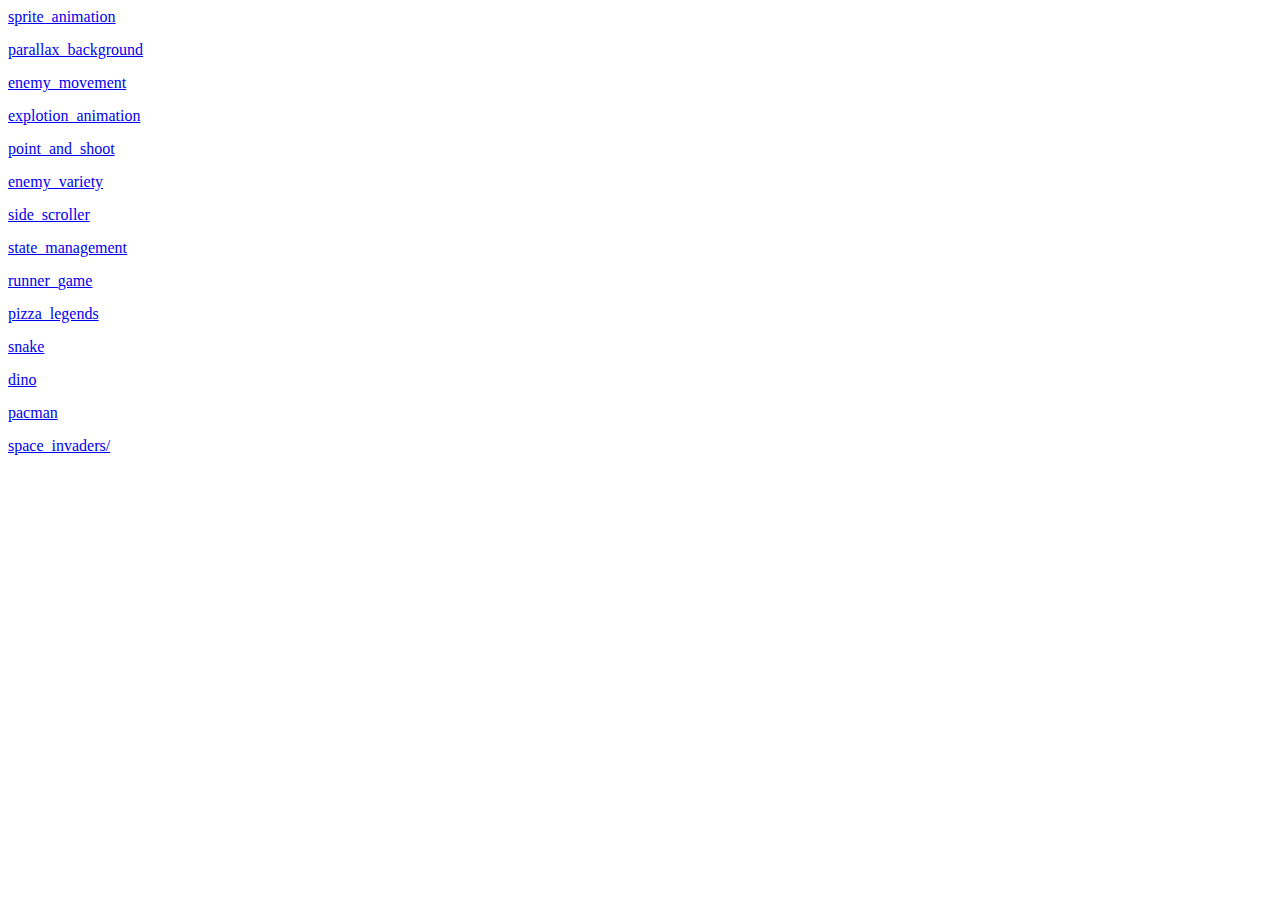
<file: index.html>
<!DOCTYPE html>
<html lang="en">
  <head>
    <title></title>
    <meta charset="UTF-8">
    <meta name="viewport" content="width=device-width, initial-scale=1">
  </head>
  <body>
    <a href="./sprite_animation">sprite_animation</a>
    <a href="./parallax_background">parallax_background</a>
    <a href="./enemy_movement">enemy_movement</a>
    <a href="./explotion_animation">explotion_animation</a>
    <a href="./point_and_shoot">point_and_shoot</a>
    <a href="./enemy_variety">enemy_variety</a>
    <a href="./side_scroller">side_scroller</a>
    <a href="./state_management">state_management</a>
    <a href="./runner_game">runner_game</a>
    <a href="./pizza_legends">pizza_legends</a>
    <a href="./snake">snake</a>
    <a href="./dino">dino</a>
    <a href="./pacman">pacman</a>
    <a href="./space_invaders/">space_invaders/</a>
  </body>

  <style>
    a {
      display: block;
      margin-bottom: 15px;
    }
  </style>
</html>
</file>
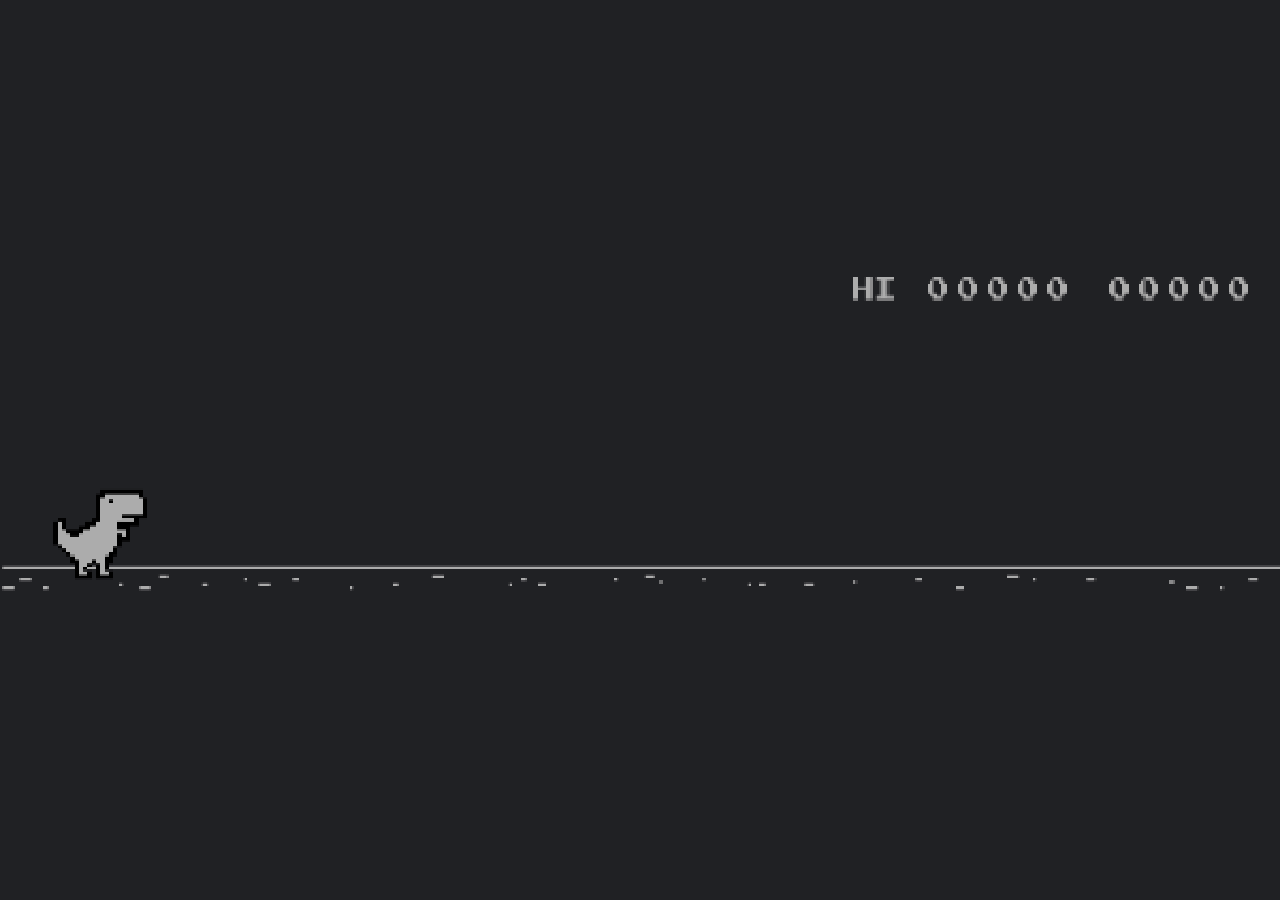
<file: dino/index.html>
<!DOCTYPE html>
<html lang="en">
  <head>
    <link href="index.css" rel="stylesheet">
  </head>
  <body>
    <canvas id="canvas" width="600" height="150"></canvas>
    <script type="module" src="index.js"></script>
  </body>
</html>
</file>
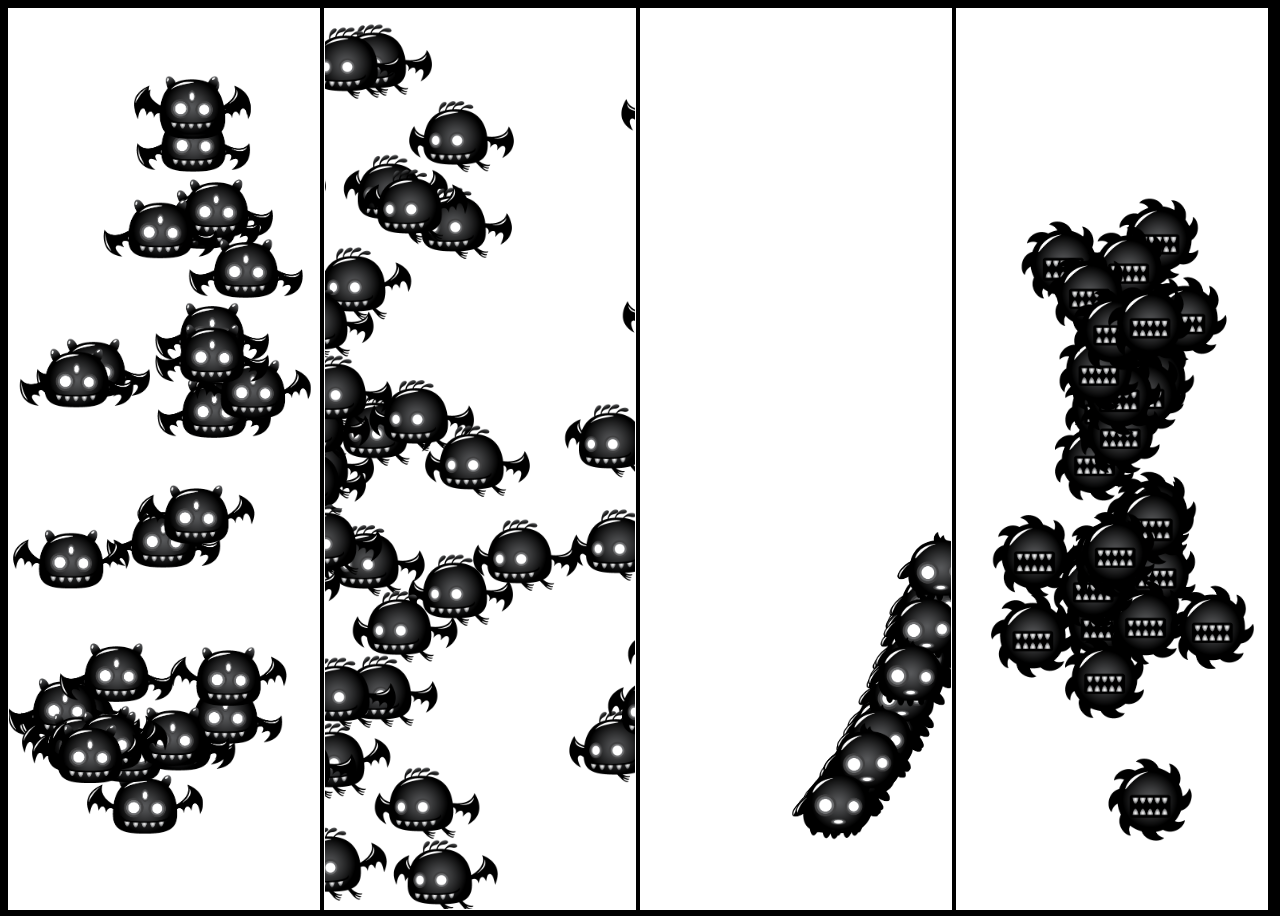
<file: enemy_movement/index.html>
<!DOCTYPE html>
<html lang="en">
  <head>
    <title></title>
    <meta charset="UTF-8">
    <meta name="viewport" content="width=device-width, initial-scale=1">
    <link href="index.css" rel="stylesheet">
  </head>
  <body>
    <canvas id="canvas1"></canvas>
    <canvas id="canvas2"></canvas>
    <canvas id="canvas3"></canvas>
    <canvas id="canvas4"></canvas>

    <script src="index.js"></script>
  </body>
</html>
</file>
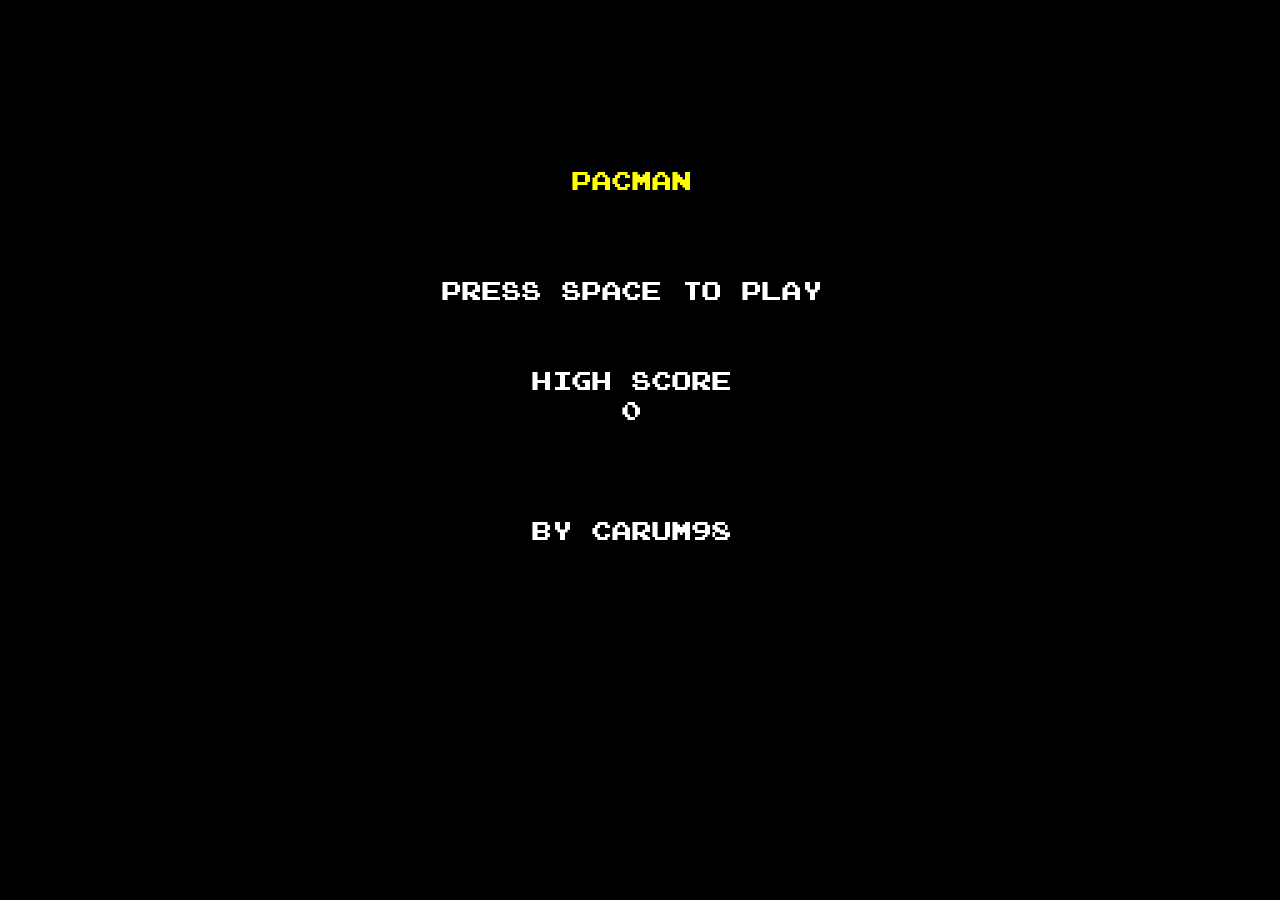
<file: pacman/index.html>
<html>
  <head>
    <title>Pacman</title>
    <link rel="stylesheet" href="index.css">
  </head>
  <body>
    <canvas id="canvas"></canvas>

    <script type="module" src="index.js"></script>
  </body>
</html>
</file>
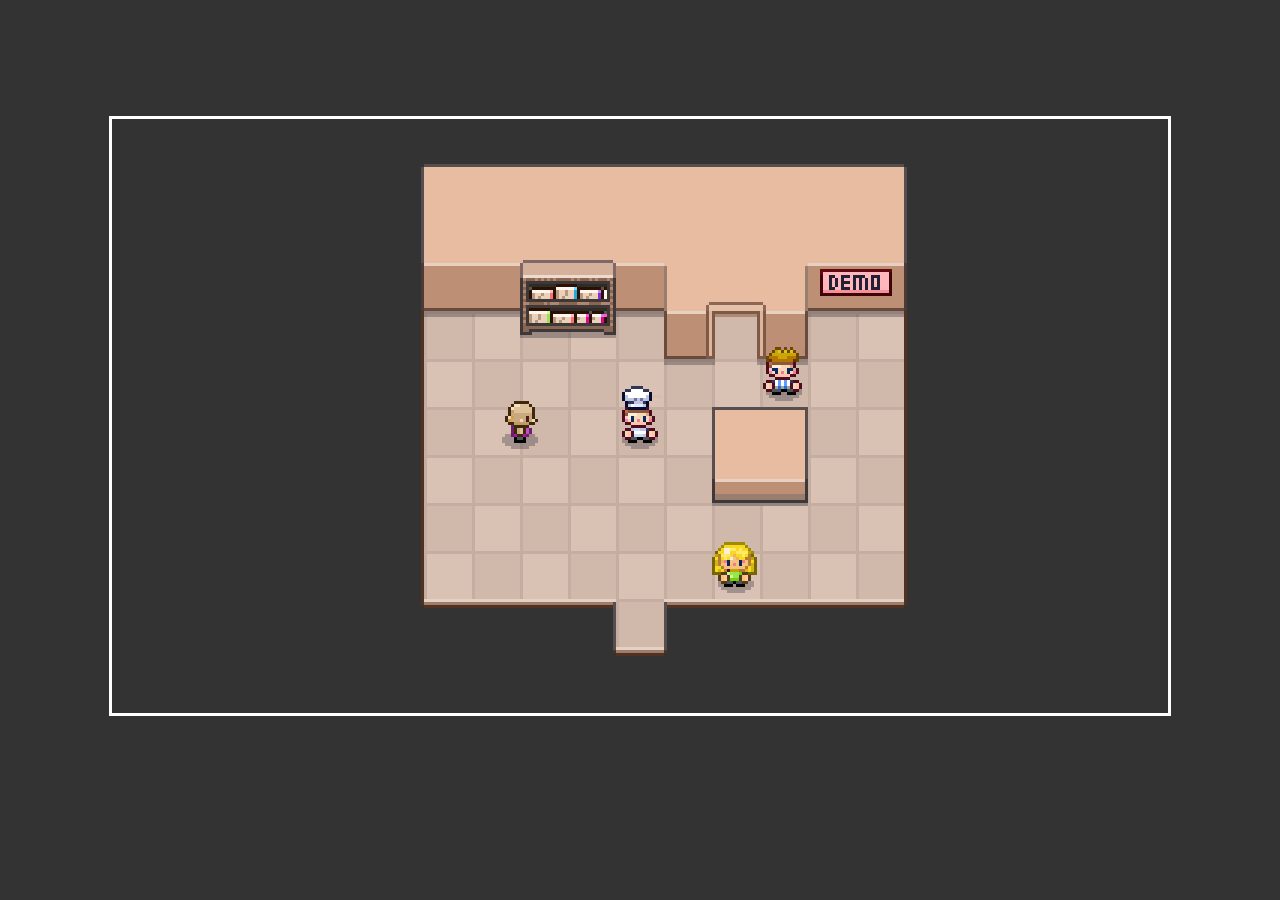
<file: pizza_legends/index.html>
<!DOCTYPE html>
<html lang="en">
  <head>
    <title></title>
    <meta charset="UTF-8">
    <meta name="viewport" content="width=device-width, initial-scale=1">
    <link href="index.css" rel="stylesheet">
  </head>
  <body>
    <div class="game-container">
      <canvas id="game-canvas" width="352" height="198"></canvas>
    </div>
  
    <script type="module" src="index.js"></script>
  </body>
</html>
</file>
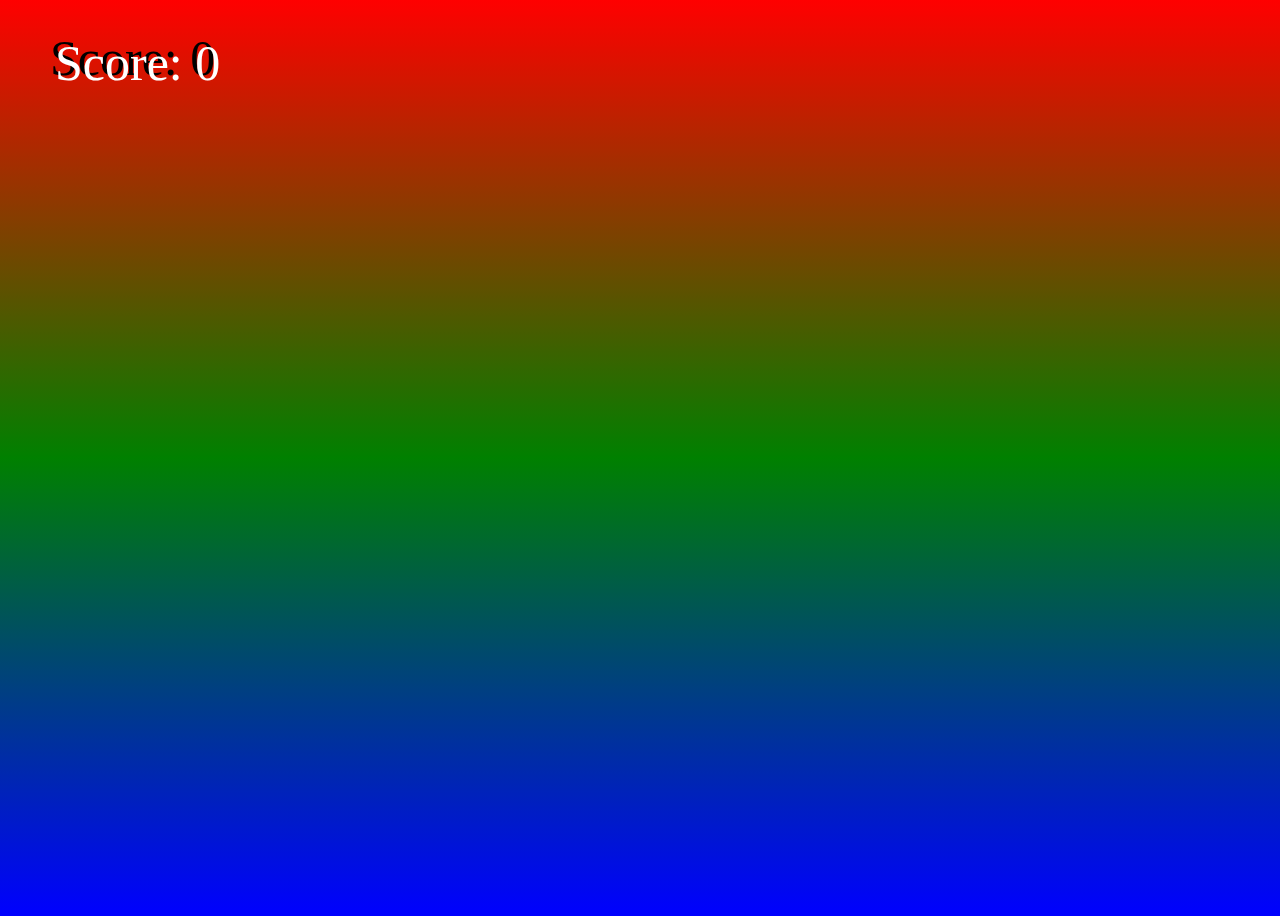
<file: point_and_shoot/index.html>
<!DOCTYPE html>
<html lang="en">
  <head>
    <title></title>
    <meta charset="UTF-8">
    <meta name="viewport" content="width=device-width, initial-scale=1">
    <link href="index.css" rel="stylesheet">
  </head>
  <body>
    <canvas id="collition"></canvas>
    <canvas id="canvas"></canvas>

    <script src="index.js"></script>
  </body>
</html>
</file>
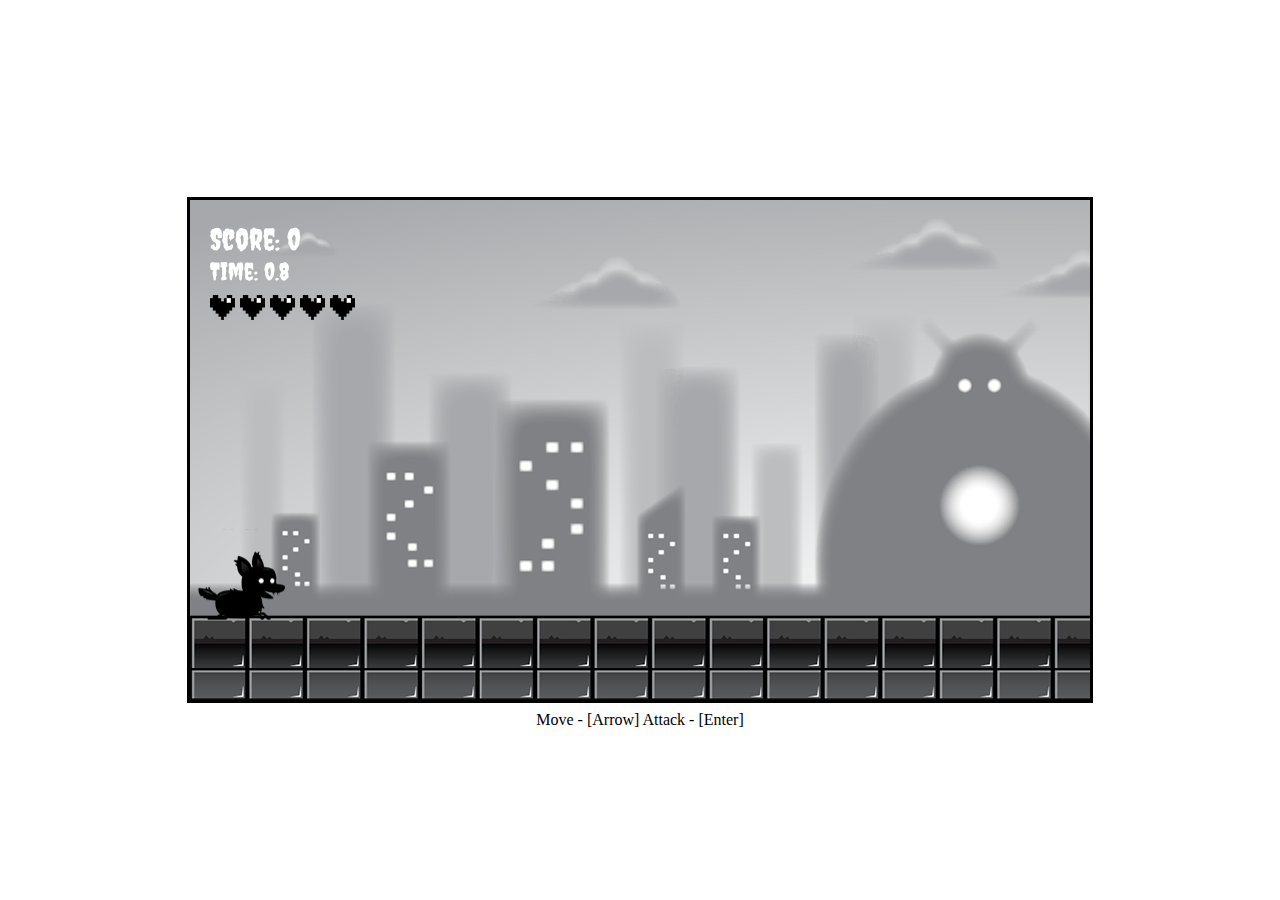
<file: runner_game/index.html>
<!DOCTYPE html>
<html lang="en">
  <head>
    <title></title>
    <meta charset="UTF-8">
    <meta name="viewport" content="width=device-width, initial-scale=1">
    <link rel="preconnect" href="https://fonts.googleapis.com">
    <link rel="preconnect" href="https://fonts.gstatic.com" crossorigin>
    <link href="https://fonts.googleapis.com/css2?family=Creepster&display=swap" rel="stylesheet">
    <link href="index.css" rel="stylesheet">
  </head>
  <body>
    <canvas id="canvas"></canvas>

    <p>Move - [Arrow]    Attack - [Enter]</p>
 
    <script type="module" src="index.js"></script>
  </body>
</html>
</file>
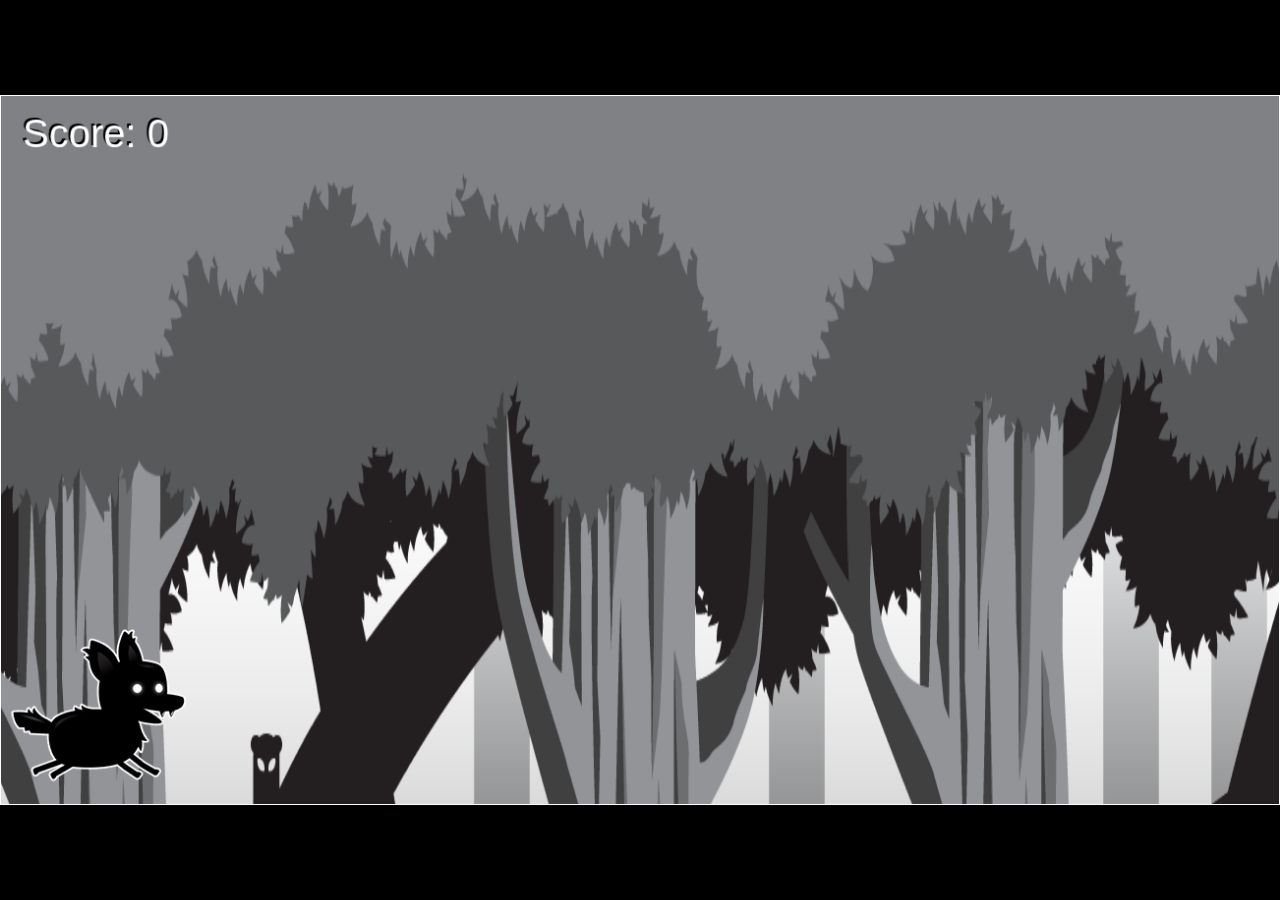
<file: side_scroller/index.html>
<!DOCTYPE html>
<html lang="en">
  <head>
    <title></title>
    <meta charset="UTF-8">
    <meta name="viewport" content="width=device-width, initial-scale=1">
    <link href="index.css" rel="stylesheet">
  </head>
  <body>
    <canvas id="canvas"></canvas>

    <script src="index.js"></script>
  </body>
</html>
</file>
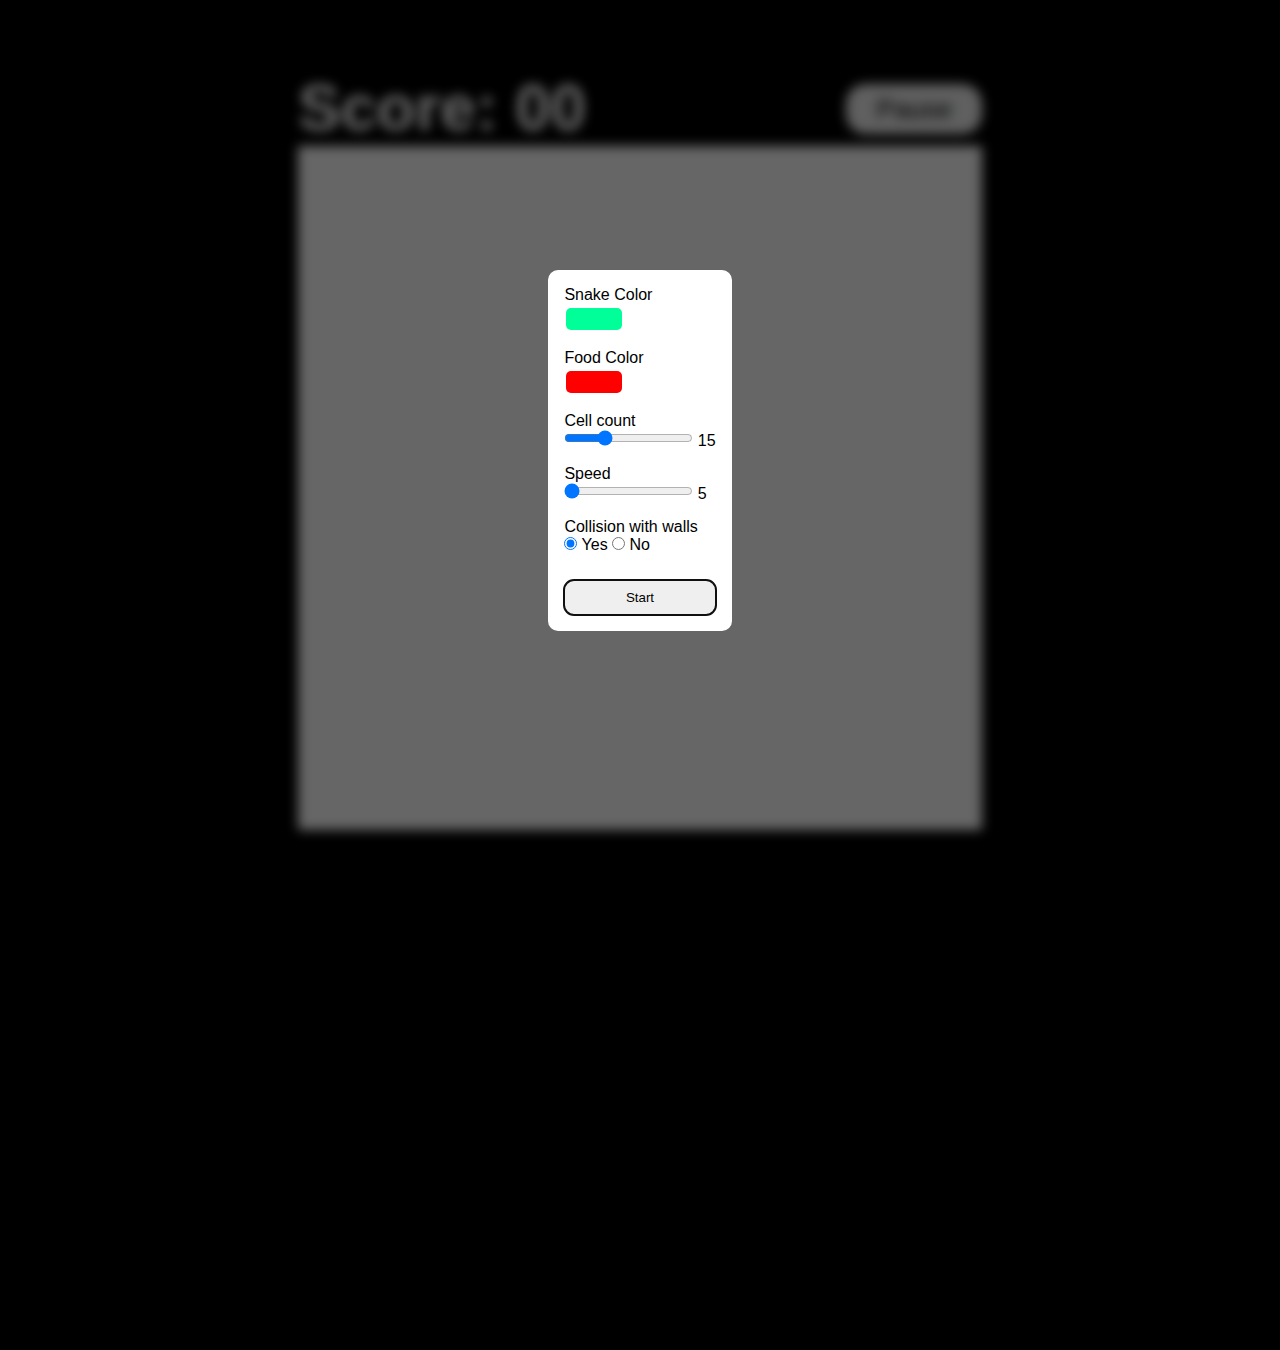
<file: snake/index.html>
<!DOCTYPE html>
<html lang="en">
  <head>
    <title></title>
    <meta charset="UTF-8">
    <meta name="viewport" content="width=device-width, initial-scale=1">
    <link rel="stylesheet" href="index.css">
  </head>
  <body>
    <header>
      <h1>Score: <span>00</span></h1>

      <button>Pause</button>
    </header>

    <canvas id="canvas"></canvas>

    <dialog id="menu">
      <form>
        <label>Snake Color</label>
        <input name="snake_color" type="color" value="#00FF99" />
        
        <label>Food Color</label>
        <input name="food_color" type="color" value="#FF0000" />

        <label>Cell count</label>
        <div id="cell_count">
          <input name="cell_count" type="range" min="5" max="40" value="15" />
          <span></span>
        </div>

        <label>Speed</label>
        <div id="speed">
          <input name="speed" type="range" min="5" max="20" value="5" />
          <span></span>
        </div>

        <label>Collision with walls</label>
        <div>
          <input type="radio" id="collition_yes" name="collition" value="1" checked>
          <label for="collition_yes">Yes</label>
          <input type="radio" id="collition_no" name="collition" value="0">
          <label for="collition_no">No</label>
        </div>

        <button autofocus type="submit">
          Start
        </button>
      </form>
    </dialog>

    <dialog id="pause">
      <button id="resume">Resume</button>
      <button id="reset">Reset</button>
    </dialog>

    <dialog id="gameover">
      <h1>Game Over</h1>
      <h3>Score: <span>0</span></h3>
      <button>Retry</button>
    </dialog>

    <script type="module" src="index.js"></script>
  </body>
</html>
</file>
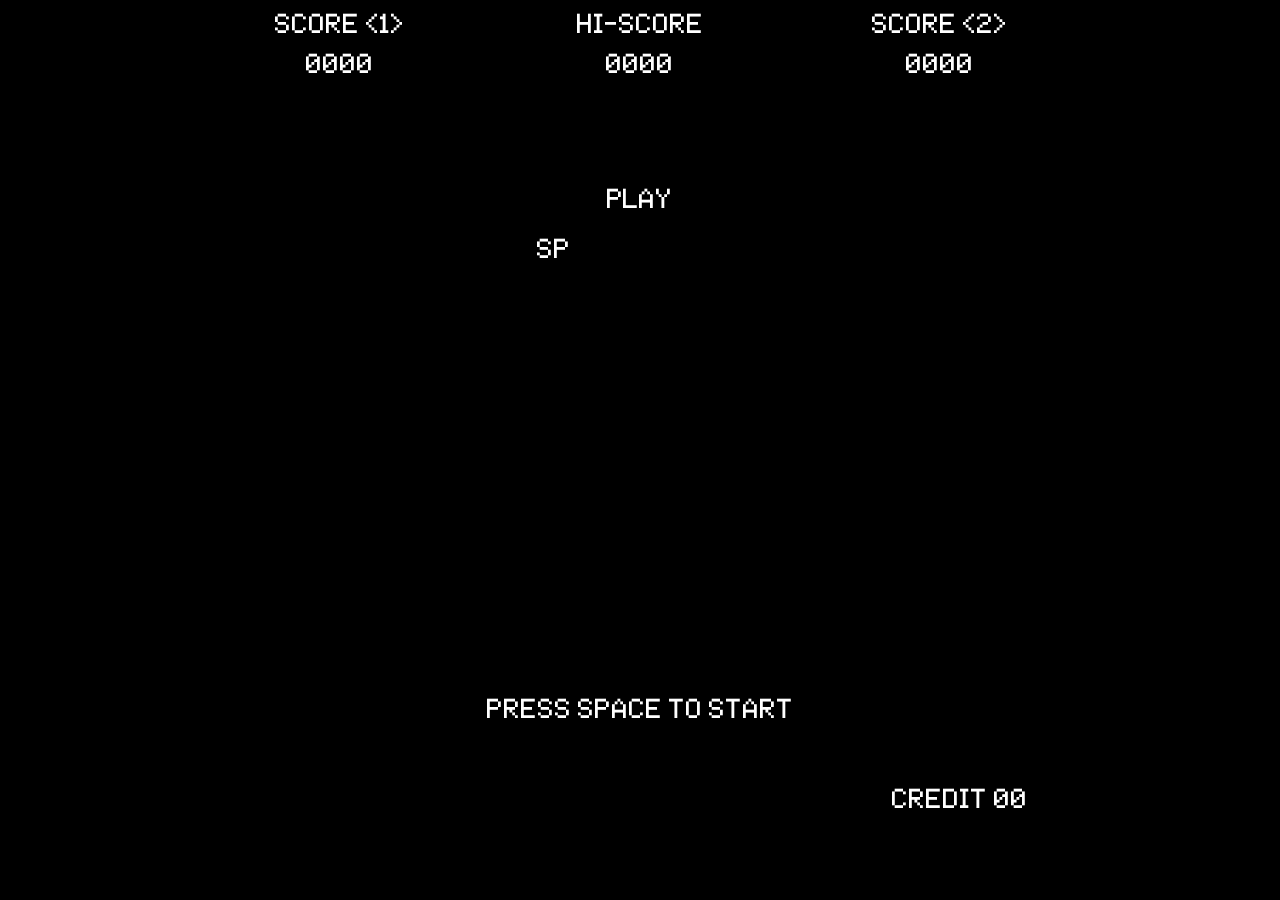
<file: space_invaders/index.html>
<html>
	<head>
		<title>Space invaders</title>
		<link rel="stylesheet" href="index.css">
	</head>
	<body>
		<canvas id="canvas" width="800" height="800"></canvas>
		<script type="module" src="index.js"></script>
	</body>
</html>
</file>
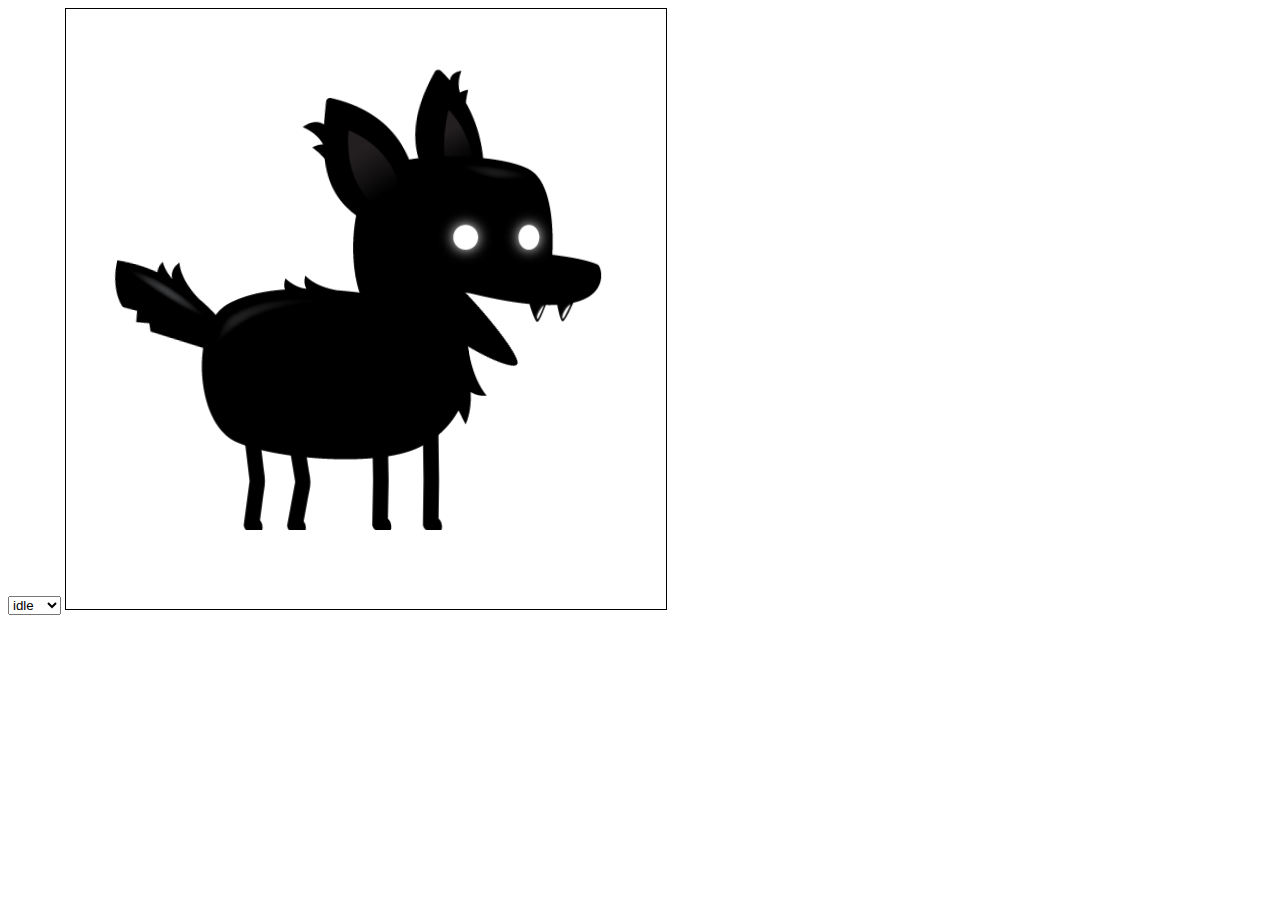
<file: sprite_animation/index.html>
<!DOCTYPE html>
<html lang="en">
  <head>
    <title></title>
    <meta charset="UTF-8">
    <meta name="viewport" content="width=device-width, initial-scale=1">
  </head>
  <body>
    <select id="select-state"></select>
    <canvas id="container"></canvas>
    <script src="index.js"></script>
  </body>
</html>
</file>
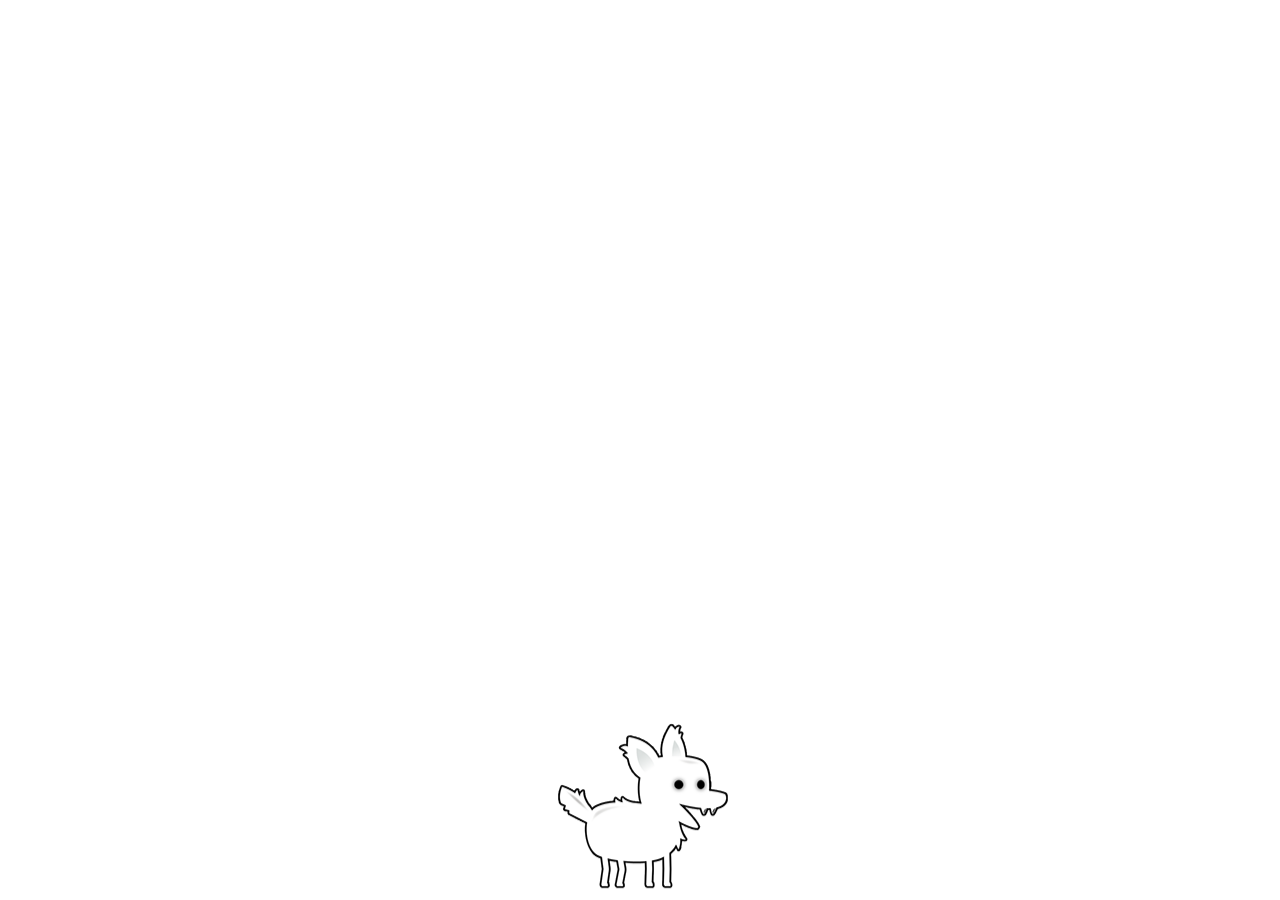
<file: state_management/index.html>
<!DOCTYPE html>
<html lang="en">
  <head>
    <title></title>
    <meta charset="UTF-8">
    <meta name="viewport" content="width=device-width, initial-scale=1">
    <link href="index.css" rel="stylesheet">
  </head>
  <body>
    <canvas id="canvas"></canvas>
    <h1 id="loading">Loading...</h1>
    <script type="module" src="index.js"></script>
  </body>
</html>
</file>
<file: dino/index.css>
* {
  padding: 0;
  margin: 0;
}

body {
  background-color: rgb(32, 33, 36);
  height: 100vh;
}

canvas {
  transform-origin: 0;
  translate: 0 40vh;
  image-rendering: pixelated;
  filter: invert(1);
}
</file>
<file: enemy_movement/index.css>
body {
  background-color: black;
  height: 100vh;
}

canvas {
  border: 1px solid white;
  /* width: 90%; */
  /* height: 90%; */
  background-color: white;
}
</file>
<file: pacman/index.css>
* {
  padding: 0;
  margin: 0;
}

body {
  background-color: #000;
}

canvas {
  display: block;
  margin: 0 auto;
}
</file>
<file: pizza_legends/index.css>
:root {
  --border-color: #291040;
  --dialog-background: #FFF384;

  --menu-background: #FFE8D2;
  --menu-border-color: #A48465;
  --menu-font-color: #3A160D;
  --menu-select-background: #7fc2ff;
}

* {
  padding: 0;
  margin: 0;
  box-sizing: border-box;
}

body {
  background: #333;
  overflow: hidden;
}

.game-container {
  position: relative;
  width: 352px;
  height: 198px;
  outline: 1px solid #fff;

  margin: 0 auto;
  margin-top: 20px;

  transform: scale(3) translateY(50%);
}

.game-container canvas {
  image-rendering: pixelated;
}

.text-message {
  position: absolute;
  left: 0;
  right: 0;
  bottom: 0;
  height: 36px;
  padding: 4px;
  background: var(--menu-background);
  border-top: 1px solid var(--menu-border-color);
  color: var(--menu-font-color);
}

.text-message p {
  margin: 0;
  font-size: 12px;
}

.text-message span {
  opacity: 0;
}

.text-message span.reveal {
  opacity: 1;
}

.text-message button {
  margin: 0;
  font-size: 8px;
  padding: 0;
  appearance: none;
  -webkit-appearance: none;
  background: none;
  border: 0;
  font-family: inherit;
  cursor: pointer;

  position: absolute;
  right: 2px;
  bottom: 0;
}

.scene-transition {
  position: absolute;
  left: 0;
  right: 0;
  top: 0;
  bottom: 0;
  background-color: #fff;
  opacity: 0;
  animation: scene-transition-fade-in 1.2s forwards;
}

.scene-transition.fade-out {
  animation: scene-transition-fade-out 1.2s forwards;
}

@keyframes scene-transition-fade-in {
  from { opacity: 0; }
  to { opacity:  1; }
}

@keyframes scene-transition-fade-out {
  from { opacity: 1; }
  to { opacity:  0; }
}
</file>
<file: point_and_shoot/index.css>
body {
  background: linear-gradient(to bottom, red, green, blue);
  height: 100vh;
  width: 100vw;
  overflow: hidden;
}

canvas {
  position: absolute;
  top: 0;
  left: 0;
  width: 100%;
  height: 100%;
}

#collition {
  opacity: 0;
}
</file>
<file: runner_game/index.css>
* {
  margin: 0;
  padding: 0;
  box-sizing: border-box;
}

p {
  position: absolute;
  transform: translate(-50%, -50%);
  top: 80%;
  left: 50%;
}

#canvas {
  border: 3px solid black;
  position: absolute;
  top: 50%;
  left: 50%;
  transform: translate(-50%, -50%);
  max-width: 100%;
  max-height: 100%;
  font-family: 'Outfit', sans-serif;
}
</file>
<file: side_scroller/index.css>
* {
  margin: 0;
  padding: 0;
  box-sizing: border-box;
}

body {
  background-color: black;
  height: 100vmin;
  display: flex;
  justify-content: center;
  align-items: center;
}

#canvas {
  border: 1px solid white;
  max-width: 100%;
  max-height: 100%;
}
</file>
<file: snake/index.css>
*:not(dialog) {
  margin: 0;
  padding: 0;
  box-sizing: border-box;
}

body {
  background-color: #000;
  height: 100vh;
  overflow: hidden;

  display: flex;
  align-items: center;
  justify-content: center;
  flex-direction: column;

  transform: scale(2);

  font-family: Arial, Helvetica, sans-serif;
}

#canvas {
  background-color: #fff;
  image-rendering: pixelated;
  height: 342px;
  width: 342px;
}

header {
  width: 342px;
  display: flex;
  justify-content: space-between;
  align-items: center;
}
header h1 {
  color: #fff;
}
header button {
  padding: 5px 15px;
}

dialog {
  border: unset;
  border-radius: 10px;
}
dialog::backdrop {
  background: rgba(0,0,0,.6);
  backdrop-filter: blur(6px);
}
button {
  border: unset;
  border-radius: 10px;
}

form > * {
  display: block;
}
form label + * {
  margin-bottom: 15px;
}
form button {
  width: 100%;
  padding: 10px 15px;
}

#pause button {
  font-size: 25px;
  padding: 15px 30px;
}

#gameover button {
  font-size: 20px;
  width: 100%;
  padding: 10px;
  margin-top: 10px
}

[type="color"] {
  -webkit-appearance: none;
  -moz-appearance: none;
  appearance: none;
  width: 60px;
  height: 30px;
  background-color: transparent;
  border: none;
  cursor: pointer;
}
[type="color"]::-webkit-color-swatch {
  border-radius: 5px;
  border: none;
}
[type="color"]::-moz-color-swatch {
  border-radius: 5px;
  border: none;
}
</file>
<file: space_invaders/index.css>
/* @font-face {
	font-family:"Invaders";
	src: url("./assets/fonts/space_invaders.woff");
} */

body {
	background-color: black;
}

canvas {
	display: block;
	margin: 0 auto;
}
</file>
<file: state_management/index.css>
* {
  margin: 0;
  padding: 0;
  box-sizing: border-box;
}

#loading {
  position: absolute;
  top: 50%;
  left: 50%;
}
</file>
